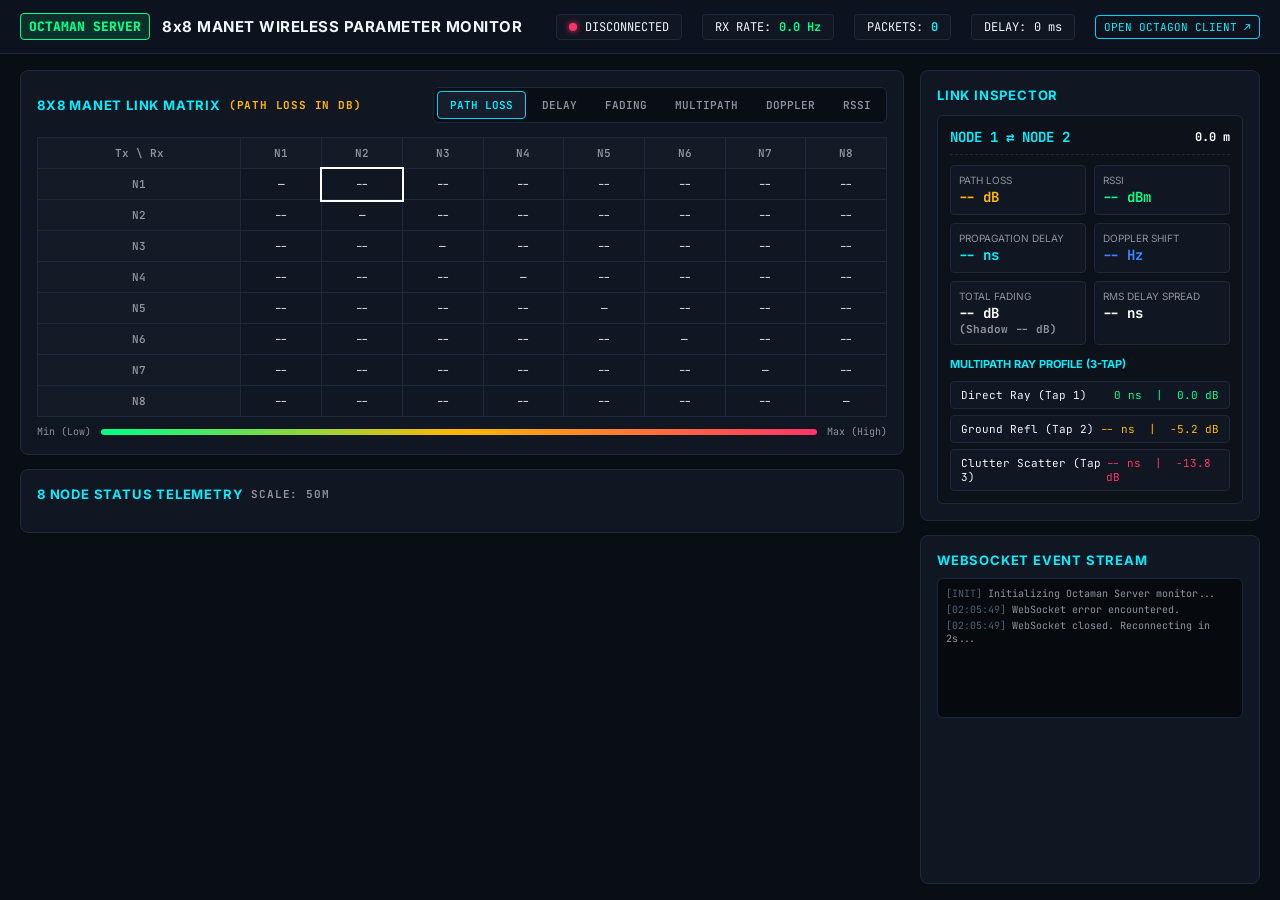
<file: static/dashboard/index.html>
<!DOCTYPE html>
<html lang="ko">
<head>
    <meta charset="UTF-8">
    <meta name="viewport" content="width=device-width, initial-scale=1.0">
    <title>OCTAMAN | Server Link Matrix Monitor</title>
    <link rel="stylesheet" href="/static/dashboard/dashboard.css">
    <link rel="preconnect" href="https://fonts.googleapis.com">
    <link href="https://fonts.googleapis.com/css2?family=Inter:wght@400;600;700&family=JetBrains+Mono:wght@400;700&display=swap" rel="stylesheet">
</head>
<body>
    <header>
        <div class="brand">
            <span class="brand-badge">OCTAMAN SERVER</span>
            <span class="brand-title">8x8 MANET WIRELESS PARAMETER MONITOR</span>
        </div>

        <div class="header-telemetry">
            <div class="metric-pill">
                <span id="srv-dot" class="dot"></span>
                <span id="srv-status-text">LISTENING</span>
            </div>
            <div class="metric-pill">
                <span>RX RATE:</span>
                <span id="rx-rate-display" style="color: var(--accent-green); font-weight: bold;">0.0 Hz</span>
            </div>
            <div class="metric-pill">
                <span>PACKETS:</span>
                <span id="rx-pkts-display" style="color: var(--accent-cyan); font-weight: bold;">0</span>
            </div>
            <div class="metric-pill">
                <span>DELAY:</span>
                <span id="client-latency-display">0 ms</span>
            </div>
            <a href="/client" target="_blank" style="color: var(--accent-cyan); text-decoration: none; font-size: 11px; border: 1px solid var(--border-accent); padding: 4px 8px; border-radius: 4px;">
                OPEN OCTAGON CLIENT ↗
            </a>
        </div>
    </header>

    <div class="dashboard-container">
        <!-- Left: Matrix & Nodes -->
        <main class="matrix-section">
            <div class="card">
                <div class="card-header">
                    <div class="card-title">
                        <span>8x8 MANET LINK MATRIX</span>
                        <span id="matrix-units-tag" style="font-size: 11px; color: var(--accent-yellow); font-family: var(--font-mono);">(Path Loss in dB)</span>
                    </div>

                    <!-- Metric Tabs -->
                    <div class="metric-tabs">
                        <button class="tab-btn active" data-metric="pathLoss">PATH LOSS</button>
                        <button class="tab-btn" data-metric="delayNs">DELAY</button>
                        <button class="tab-btn" data-metric="fading">FADING</button>
                        <button class="tab-btn" data-metric="rmsDelaySpreadNs">MULTIPATH</button>
                        <button class="tab-btn" data-metric="dopplerHz">DOPPLER</button>
                        <button class="tab-btn" data-metric="rssiDbm">RSSI</button>
                    </div>
                </div>

                <!-- Matrix Table -->
                <div class="matrix-table-container">
                    <table class="matrix-table" id="link-matrix-table">
                        <thead>
                            <tr id="matrix-head-row">
                                <th>Tx \ Rx</th>
                                <th>N1</th>
                                <th>N2</th>
                                <th>N3</th>
                                <th>N4</th>
                                <th>N5</th>
                                <th>N6</th>
                                <th>N7</th>
                                <th>N8</th>
                            </tr>
                        </thead>
                        <tbody id="matrix-body">
                            <!-- Injected by JS -->
                        </tbody>
                    </table>
                </div>

                <!-- Legend -->
                <div class="legend-bar">
                    <span id="legend-min">Min (Low)</span>
                    <div class="legend-gradient" id="legend-gradient-bar" style="background: linear-gradient(90deg, #00ff88, #ffb703, #ff3366);"></div>
                    <span id="legend-max">Max (High)</span>
                </div>
            </div>

            <!-- Nodes Position & Velocity Cards -->
            <div class="card">
                <div class="card-header">
                    <div class="card-title">
                        <span>8 NODE STATUS TELEMETRY</span>
                        <span id="current-sim-scale" style="font-size: 11px; color: var(--text-muted); font-family: var(--font-mono);">SCALE: 50m</span>
                    </div>
                </div>
                <div class="node-overview-grid" id="node-grid-overview">
                    <!-- 8 Node mini cards populated by JS -->
                </div>
            </div>
        </main>

        <!-- Right: Inspector Sidebar -->
        <aside class="inspector-section">
            <div class="card">
                <div class="card-title" style="margin-bottom: 12px;">LINK INSPECTOR</div>
                <div class="link-inspector-box">
                    <div class="link-pair-title">
                        <span id="inspect-pair-label">NODE 1 ⇄ NODE 2</span>
                        <span id="inspect-distance" style="font-size: 12px; color: #fff;">0.0 m</span>
                    </div>

                    <div class="param-grid">
                        <div class="param-item">
                            <div class="param-label">Path Loss</div>
                            <div class="param-value" id="val-ins-pl" style="color: var(--accent-yellow);">-- dB</div>
                        </div>
                        <div class="param-item">
                            <div class="param-label">RSSI</div>
                            <div class="param-value" id="val-ins-rssi" style="color: var(--accent-green);">-- dBm</div>
                        </div>
                        <div class="param-item">
                            <div class="param-label">Propagation Delay</div>
                            <div class="param-value" id="val-ins-delay" style="color: var(--accent-cyan);">-- ns</div>
                        </div>
                        <div class="param-item">
                            <div class="param-label">Doppler Shift</div>
                            <div class="param-value" id="val-ins-doppler" style="color: var(--accent-blue);">-- Hz</div>
                        </div>
                        <div class="param-item">
                            <div class="param-label">Total Fading</div>
                            <div class="param-value" id="val-ins-fading">
                                <span class="fading-value-line" id="val-ins-total-fading">-- dB</span>
                                <span class="fading-value-line fading-shadow-line" id="val-ins-shadow">(Shadow -- dB)</span>
                            </div>
                        </div>
                        <div class="param-item">
                            <div class="param-label">RMS Delay Spread</div>
                            <div class="param-value" id="val-ins-spread">-- ns</div>
                        </div>
                    </div>

                    <!-- Multipath 3-Ray Tap Model -->
                    <div style="font-size: 11px; font-weight: bold; margin-bottom: 6px; color: var(--accent-cyan);">
                        MULTIPATH RAY PROFILE (3-TAP)
                    </div>
                    <div class="multipath-taps" id="multipath-taps-list">
                        <div class="tap-row">
                            <span>Direct Ray (Tap 1)</span>
                            <span style="color: var(--accent-green);">0 ns &nbsp;|&nbsp; 0.0 dB</span>
                        </div>
                        <div class="tap-row">
                            <span>Ground Refl (Tap 2)</span>
                            <span id="tap2-val" style="color: var(--accent-yellow);">-- ns &nbsp;|&nbsp; -5.2 dB</span>
                        </div>
                        <div class="tap-row">
                            <span>Clutter Scatter (Tap 3)</span>
                            <span id="tap3-val" style="color: var(--accent-red);">-- ns &nbsp;|&nbsp; -13.8 dB</span>
                        </div>
                    </div>
                </div>
            </div>

            <!-- Server Stream Log -->
            <div class="card" style="flex: 1; display: flex; flex-direction: column;">
                <div class="card-title" style="margin-bottom: 10px;">WEBSOCKET EVENT STREAM</div>
                <div class="log-box" id="stream-log-box">
                    <div class="log-entry"><span class="time">[INIT]</span> Initializing Octaman Server monitor...</div>
                </div>
            </div>
        </aside>
    </div>

    <!-- Scripts -->
    <script src="/static/dashboard/dashboard.js"></script>
</body>
</html>
</file>
<file: static/dashboard/dashboard.css>
:root {
    --bg-dark: #090d14;
    --bg-card: #101622;
    --bg-card-sub: #161e2e;
    --border: #1d283a;
    --border-accent: #00d2ff;
    --text-main: #f0f6fc;
    --text-muted: #8b949e;
    --accent-cyan: #00f0ff;
    --accent-green: #00ff88;
    --accent-yellow: #ffb703;
    --accent-red: #ff3366;
    --accent-blue: #3a86ff;
    --font-mono: 'Consolas', 'JetBrains Mono', monospace;
    --font-sans: 'Inter', -apple-system, BlinkMacSystemFont, "Segoe UI", sans-serif;
}

* {
    box-sizing: border-box;
    margin: 0;
    padding: 0;
}

body {
    background-color: var(--bg-dark);
    color: var(--text-main);
    font-family: var(--font-sans);
    min-height: 100vh;
    display: flex;
    flex-direction: column;
}

/* Header */
header {
    height: 54px;
    background: #0d131e;
    border-bottom: 1px solid var(--border);
    display: flex;
    align-items: center;
    justify-content: space-between;
    padding: 0 20px;
}

.brand {
    display: flex;
    align-items: center;
    gap: 12px;
}

.brand-badge {
    background: rgba(0, 255, 136, 0.12);
    border: 1px solid var(--accent-green);
    color: var(--accent-green);
    font-size: 13px;
    font-weight: 800;
    padding: 4px 8px;
    border-radius: 4px;
    font-family: var(--font-mono);
}

.brand-title {
    font-size: 15px;
    font-weight: 700;
    letter-spacing: 0.5px;
}

.header-telemetry {
    display: flex;
    align-items: center;
    gap: 20px;
    font-family: var(--font-mono);
    font-size: 12px;
}

.metric-pill {
    background: var(--bg-card);
    border: 1px solid var(--border);
    padding: 4px 12px;
    border-radius: 4px;
    display: flex;
    align-items: center;
    gap: 8px;
}

.dot {
    width: 8px;
    height: 8px;
    border-radius: 50%;
    background: var(--accent-red);
    box-shadow: 0 0 6px var(--accent-red);
}

.dot.connected {
    background: var(--accent-green);
    box-shadow: 0 0 6px var(--accent-green);
}

/* Container */
.dashboard-container {
    flex: 1;
    display: grid;
    grid-template-columns: 1fr 340px;
    gap: 16px;
    padding: 16px 20px;
}

/* Left: Matrix Section */
.matrix-section {
    display: flex;
    flex-direction: column;
    gap: 14px;
}

.card {
    background: var(--bg-card);
    border: 1px solid var(--border);
    border-radius: 8px;
    padding: 16px;
}

.card-header {
    display: flex;
    align-items: center;
    justify-content: space-between;
    margin-bottom: 14px;
}

.card-title {
    font-size: 13px;
    font-weight: 700;
    text-transform: uppercase;
    letter-spacing: 0.8px;
    color: var(--accent-cyan);
    display: flex;
    align-items: center;
    gap: 8px;
}

/* Tab Navigation for Matrix Metric */
.metric-tabs {
    display: flex;
    gap: 4px;
    background: #090d14;
    padding: 3px;
    border-radius: 6px;
    border: 1px solid var(--border);
}

.tab-btn {
    background: transparent;
    border: none;
    color: var(--text-muted);
    font-size: 11px;
    font-weight: 600;
    padding: 6px 12px;
    border-radius: 4px;
    cursor: pointer;
    transition: all 0.2s;
    font-family: var(--font-mono);
}

.tab-btn:hover {
    color: var(--text-main);
}

.tab-btn.active {
    background: var(--bg-card-sub);
    color: var(--accent-cyan);
    border: 1px solid var(--border-accent);
}

/* 8x8 Matrix Table */
.matrix-table-container {
    overflow-x: auto;
}

.matrix-table {
    width: 100%;
    border-collapse: collapse;
    font-family: var(--font-mono);
    text-align: center;
    font-size: 11px;
}

.matrix-table th {
    background: #141b27;
    color: var(--text-muted);
    padding: 8px 4px;
    font-weight: 600;
    border: 1px solid var(--border);
}

.matrix-table td {
    padding: 8px 4px;
    border: 1px solid var(--border);
    cursor: pointer;
    transition: background 0.15s, transform 0.15s;
    position: relative;
    user-select: none;
}

.matrix-table td:hover {
    filter: brightness(1.25);
    outline: 2px solid var(--accent-cyan);
    z-index: 2;
}

.matrix-table td.selected {
    outline: 2px solid #ffffff;
    z-index: 3;
}

.matrix-table td.self-cell {
    background: #0d121b !important;
    color: #414d5f;
    cursor: default;
}

/* Node Mini Cards Grid (8 Nodes overview) */
.node-overview-grid {
    display: grid;
    grid-template-columns: repeat(4, 1fr);
    gap: 8px;
    margin-top: 6px;
}

.node-mini-card {
    background: var(--bg-card-sub);
    border: 1px solid var(--border);
    border-radius: 4px;
    padding: 8px;
    font-size: 11px;
    font-family: var(--font-mono);
}

.node-mini-header {
    display: flex;
    justify-content: space-between;
    margin-bottom: 4px;
}

.node-name-badge {
    font-weight: bold;
    display: flex;
    align-items: center;
    gap: 4px;
}

/* Right: Inspector Sidebar */
.inspector-section {
    display: flex;
    flex-direction: column;
    gap: 14px;
}

.link-inspector-box {
    background: #0c111a;
    border: 1px solid var(--border);
    border-radius: 6px;
    padding: 12px;
}

.link-pair-title {
    display: flex;
    align-items: center;
    justify-content: space-between;
    font-size: 14px;
    font-weight: bold;
    color: var(--accent-cyan);
    padding-bottom: 8px;
    border-bottom: 1px dashed var(--border);
    margin-bottom: 10px;
    font-family: var(--font-mono);
}

.param-grid {
    display: grid;
    grid-template-columns: 1fr 1fr;
    gap: 8px;
    margin-bottom: 12px;
}

.param-item {
    background: var(--bg-card);
    border: 1px solid var(--border);
    padding: 8px;
    border-radius: 4px;
}

.param-label {
    font-size: 10px;
    color: var(--text-muted);
    margin-bottom: 2px;
    text-transform: uppercase;
}

.param-value {
    font-size: 14px;
    font-weight: 700;
    font-family: var(--font-mono);
    color: #fff;
}

.fading-value-line {
    display: block;
    white-space: nowrap;
}

.fading-shadow-line {
    font-size: 11px;
    color: var(--text-muted);
}

/* Multipath Rays Visualizer */
.multipath-taps {
    display: flex;
    flex-direction: column;
    gap: 6px;
    margin-top: 10px;
}

.tap-row {
    background: var(--bg-card);
    border: 1px solid var(--border);
    padding: 6px 10px;
    border-radius: 4px;
    display: flex;
    justify-content: space-between;
    align-items: center;
    font-family: var(--font-mono);
    font-size: 11px;
}

/* Stream Log Box */
.log-box {
    background: #060a0f;
    border: 1px solid var(--border);
    border-radius: 6px;
    padding: 8px;
    font-family: var(--font-mono);
    font-size: 10px;
    height: 140px;
    overflow-y: auto;
    color: var(--text-muted);
}

.log-entry {
    margin-bottom: 3px;
    line-height: 1.3;
}

.log-entry span.time {
    color: #4e6074;
}

.log-entry span.fps {
    color: var(--accent-cyan);
}

.legend-bar {
    display: flex;
    align-items: center;
    justify-content: space-between;
    margin-top: 8px;
    font-size: 10px;
    color: var(--text-muted);
    font-family: var(--font-mono);
}

.legend-gradient {
    height: 6px;
    flex: 1;
    margin: 0 10px;
    border-radius: 3px;
}
</file>
